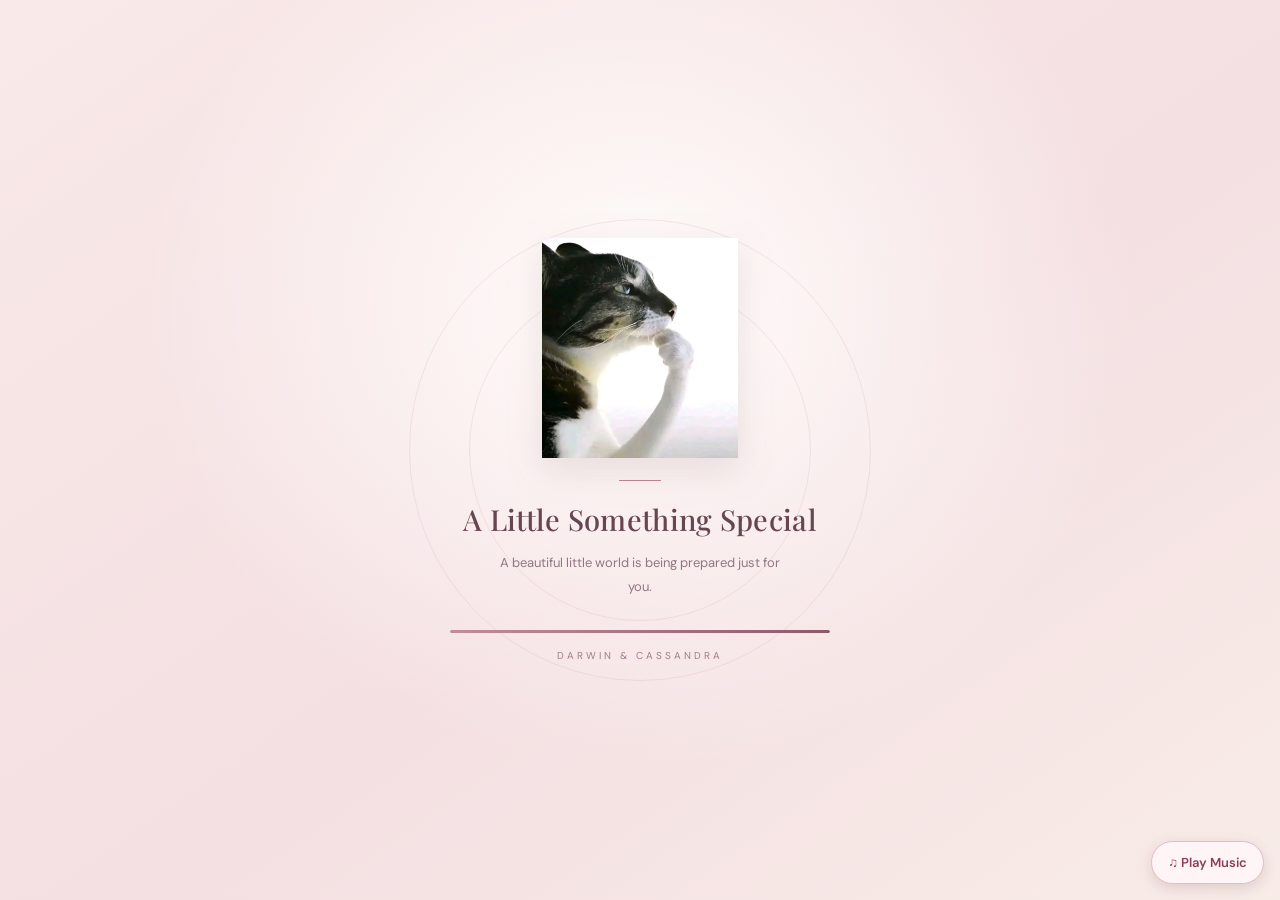
<file: index.html>
<!DOCTYPE html>
<html lang="en">
<head>
  <meta charset="UTF-8">
  <meta name="viewport" content="width=device-width, initial-scale=1.0">
  <meta http-equiv="refresh" content="0;url=quiz.html">
  <title>Darwin & Cassandra ❤️</title>
  <script>
    window.location.replace("quiz.html");
  </script>
</head>
<body>
  <p>Opening our little world... ❤️</p>
  <a href="quiz.html">Tap here if you're not redirected.</a>
</body>
</html>
</file>
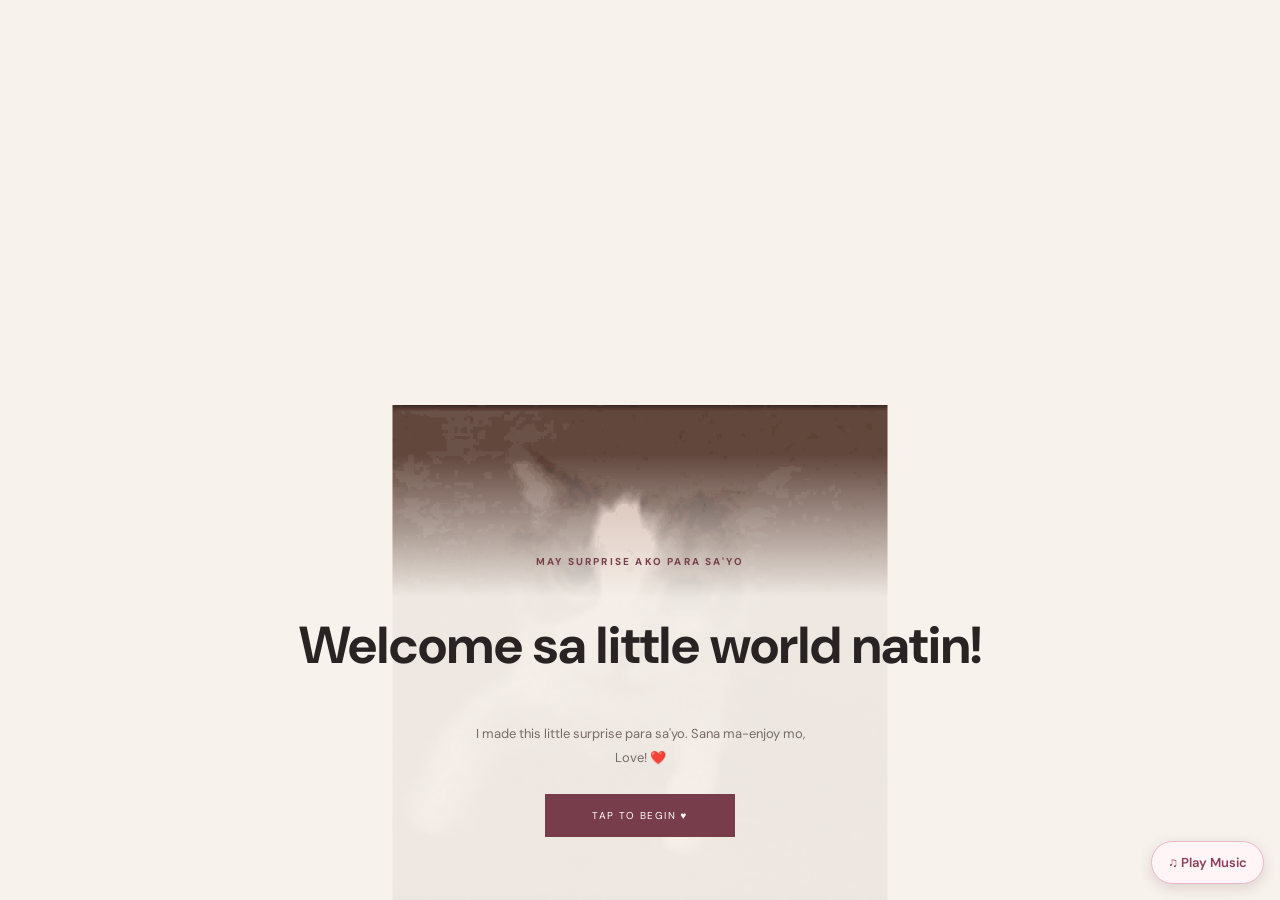
<file: intro.html>
<!DOCTYPE html>
<html lang="en">
<head>
<meta charset="UTF-8">
<meta name="viewport" content="width=device-width, initial-scale=1, viewport-fit=cover">
<meta name="theme-color" content="#f7f2ec">
<meta name="description" content="A little collection of memories for our first anniversary.">
<title>Our First Anniversary — Darwin & Cassandra</title>
<link rel="preconnect" href="https://fonts.googleapis.com">
<link rel="preconnect" href="https://fonts.gstatic.com" crossorigin>
<link href="https://fonts.googleapis.com/css2?family=DM+Sans:wght@400;500;600;700&family=Playfair+Display:ital,wght@0,500;0,600;0,700;1,500;1,600&display=swap" rel="stylesheet">
<style>
:root{
  --paper:#f7f2ec;--paper2:#eee5dc;--ink:#292323;--muted:#766b67;
  --rose:#b77b80;--wine:#783d4b;--line:rgba(74,49,48,.16);
  --white:#fffdf9;--shadow:0 18px 55px rgba(65,39,38,.09);
  --serif:"Playfair Display",Georgia,serif;--sans:"DM Sans",Arial,sans-serif;
}
*{box-sizing:border-box}
html{scroll-behavior:smooth;scroll-padding-top:82px}
body{margin:0;background:var(--paper);color:var(--ink);font-family:var(--sans);-webkit-font-smoothing:antialiased}
button{font:inherit}
a{color:inherit;text-decoration:none}
::selection{background:#d9b8b5;color:#292323}
.progress{position:fixed;z-index:30;top:0;left:0;height:3px;width:0;background:var(--wine)}
.nav{position:fixed;z-index:20;top:0;left:0;right:0;display:flex;align-items:center;justify-content:space-between;padding:20px clamp(18px,5vw,72px);background:rgba(247,242,236,.88);backdrop-filter:blur(16px);border-bottom:1px solid transparent;transition:.3s}
.nav.scrolled{border-color:var(--line);padding-top:14px;padding-bottom:14px}
.brand{font-size:11px;letter-spacing:.18em;font-weight:700}
.navlinks{display:flex;gap:25px;font-size:11px;letter-spacing:.08em;color:var(--muted)}
.navlinks a:hover{color:var(--wine)}
.menu{display:none;border:0;background:none;color:var(--ink);font-size:22px}
.hero{min-height:100svh;display:grid;grid-template-columns:1.05fr .95fr;align-items:center;gap:5vw;padding:130px clamp(22px,8vw,120px) 75px;position:relative;overflow:hidden}
.eyebrow{font-size:10px;letter-spacing:.22em;text-transform:uppercase;color:var(--wine);font-weight:700}
.hero h1{font:500 clamp(52px,8vw,112px)/.98 var(--serif);letter-spacing:-.055em;margin:24px 0 22px;max-width:720px}
.hero h1 em{font-weight:500;color:var(--wine)}
.hero-copy{max-width:430px;color:var(--muted);font-size:14px;line-height:1.9}
.hero-meta{display:flex;align-items:center;gap:18px;margin-top:38px;font-size:10px;letter-spacing:.15em;text-transform:uppercase;color:var(--muted)}
.line{width:42px;height:1px;background:var(--rose)}
.hero-visual{height:min(70vh,650px);min-height:400px;position:relative}
.hero-frame{position:absolute;inset:0 8% 5% 8%;background:linear-gradient(145deg,#e8d8d1,#c9a9a3);box-shadow:var(--shadow);overflow:hidden}
.hero-frame:before{content:"";position:absolute;inset:7%;border:1px solid rgba(255,255,255,.6);z-index:1;pointer-events:none}.hero-photo img{width:100%;height:100%;object-fit:cover;display:block}.hero-photo:after{content:"D + C";position:absolute;bottom:12%;left:0;right:0;text-align:center;font:italic 42px var(--serif);color:rgba(255,255,255,.9);letter-spacing:.08em;text-shadow:0 2px 12px rgba(0,0,0,.25)}

.hero-note{position:absolute;right:0;bottom:0;background:var(--white);padding:22px 25px;box-shadow:var(--shadow);font:italic 16px var(--serif);color:var(--wine);max-width:210px}
.hero-index{position:absolute;left:0;top:14%;writing-mode:vertical-rl;transform:rotate(180deg);font-size:9px;letter-spacing:.2em;color:var(--muted)}

/* FLOATING CAT MEME - OUR STORY */
#story{position:relative;overflow:hidden}
#story .section-head,#story .timeline{position:relative;z-index:1}
#story .story-cat-sticker{
  position:absolute;
  right:5%;
  bottom:22px;
  width:clamp(65px,10vw,115px);
  height:auto;
  opacity:.72;
  pointer-events:none;
  z-index:0;
  animation:storyCatFloat 6s ease-in-out infinite;
}
@keyframes storyCatFloat{
  0%,100%{transform:translateY(0) rotate(-4deg)}
  50%{transform:translateY(-12px) rotate(4deg)}
}
@media(max-width:760px){
  #story .story-cat-sticker{width:66px;right:12px;bottom:12px;opacity:.58}
}

.section{padding:110px clamp(22px,8vw,120px)}
.section-head{display:flex;justify-content:space-between;align-items:end;gap:30px;margin-bottom:48px}
.section-head h2{font:500 clamp(36px,5vw,64px)/1.05 var(--serif);letter-spacing:-.035em;margin:12px 0 0}
.section-head p{max-width:310px;color:var(--muted);font-size:12px;line-height:1.8;margin:0}
.intro-band{background:var(--wine);color:#f8eee8;padding:85px clamp(22px,8vw,120px);text-align:center}
.intro-band p{font:italic clamp(26px,4vw,48px)/1.35 var(--serif);max-width:850px;margin:0 auto}
.intro-band span{display:block;margin-top:24px;font-size:9px;letter-spacing:.2em;text-transform:uppercase;color:#e5c9c4}
.timeline{max-width:850px;margin:auto;border-left:1px solid var(--line);padding-left:34px;display:grid;gap:38px}
.moment{position:relative;display:grid;grid-template-columns:130px 1fr;gap:25px}
.moment:before{content:"";position:absolute;left:-40px;top:7px;width:11px;height:11px;border-radius:50%;background:var(--rose);border:4px solid var(--paper)}
.moment time{font-size:10px;letter-spacing:.13em;text-transform:uppercase;color:var(--wine);padding-top:5px}
.moment h3{font:500 25px var(--serif);margin:0 0 8px}
.moment p{font-size:12px;line-height:1.8;color:var(--muted);margin:0;max-width:520px}
.gallery{display:grid;grid-template-columns:repeat(3,1fr);gap:18px}
.photo{min-height:260px;aspect-ratio:4/5;background:linear-gradient(145deg,#e9dcd4,#d8c1b9);position:relative;overflow:hidden;cursor:pointer}
.photo:nth-child(2),.photo:nth-child(5){transform:translateY(28px)}
.photo img{width:100%;height:100%;object-fit:cover;display:block;transition:transform .7s}
.photo:hover img{transform:scale(1.045)}
.photo .placeholder{position:absolute;inset:0;display:flex;align-items:center;justify-content:center;text-align:center;padding:20px;color:rgba(75,48,48,.7);font:italic 22px var(--serif)}
.photo .caption{position:absolute;left:0;right:0;bottom:0;padding:35px 16px 14px;color:white;background:linear-gradient(transparent,rgba(25,18,18,.55));font-size:10px;letter-spacing:.1em}
.reasons{display:grid;grid-template-columns:repeat(2,1fr);border-top:1px solid var(--line);border-left:1px solid var(--line)}
.reason{padding:30px;border-right:1px solid var(--line);border-bottom:1px solid var(--line);min-height:160px}
.reason small{font-size:9px;letter-spacing:.18em;color:var(--wine)}
.reason h3{font:italic 25px var(--serif);font-weight:500;margin:17px 0 0}
.openwhen{display:grid;grid-template-columns:repeat(2,1fr);gap:12px}
.open-card{background:var(--white);border:1px solid var(--line);padding:24px;text-align:left;cursor:pointer;transition:.25s;min-height:110px}
.open-card:hover{background:var(--paper2);transform:translateY(-2px)}
.open-card span{display:block;font-size:9px;letter-spacing:.16em;text-transform:uppercase;color:var(--wine);margin-bottom:12px}
.open-card strong{font:italic 22px var(--serif);font-weight:500}
.open-message{display:none;margin-top:18px;padding:25px;background:var(--paper2);font:italic 20px/1.6 var(--serif);color:var(--wine)}
.open-message.show{display:block}
.letter-wrap{background:var(--paper2);text-align:center;padding:100px 22px}
.letter-wrap h2{font:500 clamp(38px,5vw,65px) var(--serif);margin:15px 0}
.letter-wrap p{color:var(--muted);font-size:12px;line-height:1.9;max-width:480px;margin:0 auto 28px}
.btn{border:1px solid var(--wine);background:var(--wine);color:white;padding:14px 24px;font-size:10px;letter-spacing:.14em;text-transform:uppercase;cursor:pointer;transition:.25s}
.btn:hover{background:transparent;color:var(--wine)}
.letter{display:none;max-width:600px;margin:30px auto 0;background:var(--white);padding:35px;text-align:left;box-shadow:var(--shadow);font:16px/1.9 var(--serif);color:#594447}
.letter.show{display:block}
.counter{display:flex;justify-content:center;gap:clamp(18px,5vw,65px);margin-top:38px}
.count{text-align:center}
.count strong{display:block;font:500 clamp(30px,5vw,55px) var(--serif);color:var(--wine)}
.count span{font-size:9px;letter-spacing:.15em;text-transform:uppercase;color:var(--muted)}
.footer{padding:55px 22px;text-align:center;background:#292323;color:#f7f2ec}
.footer .names{font:italic 35px var(--serif);color:#d7b3ae}
.footer p{font-size:9px;letter-spacing:.17em;text-transform:uppercase;color:#b9aaa5;margin-top:15px}
.reveal{opacity:0;transform:translateY(22px);transition:opacity .8s,transform .8s}
.reveal.visible{opacity:1;transform:none}
.lightbox{display:none;position:fixed;z-index:50;inset:0;background:rgba(24,18,18,.94);align-items:center;justify-content:center;padding:20px}
.lightbox.show{display:flex}
.lightbox img{max-width:95%;max-height:88%;object-fit:contain}
.lightbox button{position:absolute;top:20px;right:22px;background:none;border:0;color:white;font-size:30px}
.music{position:fixed;z-index:22;right:20px;bottom:20px;width:44px;height:44px;border-radius:50%;border:1px solid var(--line);background:var(--white);color:var(--wine);cursor:pointer;box-shadow:var(--shadow)}

/* Playful cat details — kept subtle so the editorial layout stays elegant */
.cat-stamp{display:inline-flex;align-items:center;gap:8px;color:var(--wine);font-size:11px;letter-spacing:.12em;text-transform:uppercase}
.cat-stamp .cat-face{font-size:22px;letter-spacing:0;filter:grayscale(.15)}
.cat-doodle{position:absolute;z-index:2;pointer-events:none;font-size:clamp(30px,4vw,48px);filter:drop-shadow(0 7px 10px rgba(65,39,38,.12));animation:catBob 3.8s ease-in-out infinite}
.cat-doodle.one{right:2%;top:7%;transform:rotate(10deg)}
.cat-doodle.two{left:1%;bottom:5%;font-size:32px;animation-delay:-1.4s}
@keyframes catBob{0%,100%{translate:0 0;rotate:0deg}50%{translate:0 -8px;rotate:4deg}}
.cat-note{background:#f1e5df;border:1px dashed rgba(120,61,75,.3);padding:26px 28px;display:flex;align-items:center;gap:18px;margin-top:38px;position:relative}
.cat-note .cat-icon{font-size:42px;flex:none}
.cat-note p{margin:0;color:#60474a;font:italic 18px/1.55 var(--serif)}
.cat-note small{display:block;margin-top:8px;font:700 9px var(--sans);letter-spacing:.16em;text-transform:uppercase;color:var(--wine)}
.playful-section{background:#f2e9e2}
.meme-grid{display:grid;grid-template-columns:repeat(3,1fr);gap:14px}
.meme-card{background:var(--white);border:1px solid var(--line);padding:25px 22px;min-height:190px;display:flex;flex-direction:column;justify-content:space-between;transition:transform .25s,box-shadow .25s}
.meme-card:hover{transform:translateY(-5px) rotate(-.5deg);box-shadow:var(--shadow)}
.meme-card .meme-emoji{font-size:34px}
.meme-card p{font:italic 21px/1.35 var(--serif);color:var(--wine);margin:18px 0 12px}
.meme-card small{font-size:9px;letter-spacing:.13em;text-transform:uppercase;color:var(--muted)}
.cat-companion{position:fixed;z-index:24;left:18px;bottom:18px;width:54px;height:54px;border:1px solid rgba(120,61,75,.22);border-radius:50%;background:var(--white);box-shadow:var(--shadow);font-size:27px;cursor:pointer;transition:transform .2s}
.cat-companion:hover{transform:translateY(-4px) rotate(-8deg)}
.cat-bubble{position:fixed;z-index:24;left:20px;bottom:82px;width:min(270px,calc(100vw - 40px));padding:16px 18px;background:var(--white);border:1px solid var(--line);box-shadow:var(--shadow);color:var(--wine);font:italic 16px/1.5 var(--serif);display:none;border-radius:4px}
.cat-bubble.show{display:block;animation:bubbleIn .2s ease-out}
@keyframes bubbleIn{from{opacity:0;transform:translateY(8px)}to{opacity:1;transform:none}}
.cat-bubble small{display:block;margin-top:8px;font:700 8px var(--sans);letter-spacing:.15em;text-transform:uppercase;color:var(--muted)}
.cat-intro{position:fixed;z-index:100;inset:0;background:var(--paper);display:flex;align-items:center;justify-content:center;text-align:center;padding:28px;transition:opacity .6s,visibility .6s}
.cat-intro.hide{opacity:0;visibility:hidden;pointer-events:none}
.cat-intro-inner{max-width:460px}
.cat-intro-cats{position:relative;display:flex;justify-content:center;align-items:center;min-height:210px;margin-bottom:12px}
.cat-intro-cats img{width:clamp(170px,45vw,240px);height:210px;max-width:100%;object-fit:contain;animation:introApproach 5.2s cubic-bezier(.2,.7,.2,1) both;transform-origin:center bottom}
@keyframes introApproach{0%{opacity:0;transform:translateY(65px) scale(.35)}55%{opacity:1;transform:translateY(0) scale(.9)}100%{opacity:1;transform:translateY(0) scale(1.08)}}
}
.cat-intro h2{font:500 clamp(35px,8vw,58px)/1.05 var(--serif);margin:0 0 14px;color:var(--wine)}
.cat-intro p{font-size:13px;line-height:1.8;color:var(--muted);margin:0 auto 25px;max-width:340px}
.cat-intro .btn{min-width:190px}
@media(max-width:760px){.cat-doodle.one{right:0;top:3%}.cat-doodle.two{left:0;bottom:1%}.meme-grid{grid-template-columns:1fr}.meme-card{min-height:145px;padding:20px}.cat-note{padding:20px;gap:12px}.cat-note .cat-icon{font-size:34px}.cat-note p{font-size:16px}.cat-companion{left:12px;bottom:12px;width:48px;height:48px}.cat-bubble{left:12px;bottom:70px}}

@media(max-width:760px){
 .nav{padding:16px 20px}.navlinks{display:none;position:absolute;top:100%;left:0;right:0;background:var(--paper);padding:20px;flex-direction:column;gap:18px;border-bottom:1px solid var(--line)}.navlinks.open{display:flex}.menu{display:block}
 .hero{grid-template-columns:1fr;padding-top:125px;gap:35px}.hero h1{font-size:clamp(55px,15vw,86px)}.hero-visual{height:390px;min-height:0;margin:0 12px}
 .section{padding:78px 22px}.section-head{display:block;margin-bottom:34px}.section-head p{margin-top:16px}
 .gallery{grid-template-columns:repeat(2,1fr);gap:10px}.photo{min-height:190px}.photo:nth-child(2),.photo:nth-child(5){transform:none}
 .moment{grid-template-columns:85px 1fr;gap:12px}.timeline{padding-left:25px}.moment:before{left:-31px}
 .reasons{grid-template-columns:1fr 1fr}.reason{padding:20px;min-height:135px}.reason h3{font-size:20px}
 .openwhen{grid-template-columns:1fr}.counter{gap:20px}.count strong{font-size:34px}
}
@media(prefers-reduced-motion:reduce){html{scroll-behavior:auto}*,*:before,*:after{transition:none!important;animation:none!important}}

/* FULL SCREEN CLICK-TO-ANIMATE CAT INTRO */
.cat-intro{padding:0;overflow:hidden;background:var(--paper);transition:opacity 1.4s ease,visibility 1.4s ease}
.cat-intro-inner{position:relative;width:100%;height:100%;max-width:none;display:flex;align-items:flex-end;justify-content:center;overflow:hidden;padding:0}
.cat-intro-cats{position:absolute;inset:0;display:flex;align-items:center;justify-content:center;margin:0;min-height:0;z-index:1}
.cat-intro-cats img{display:block;width:100%;height:100%;max-width:100%;object-fit:contain;animation:none;transform:scale(.55)}
.intro-content{position:relative;z-index:2;width:100%;padding:100px 22px 7vh;text-align:center;background:linear-gradient(transparent,rgba(247,242,236,.94) 32%);pointer-events:none;transition:opacity 1s ease}
.intro-content button{pointer-events:auto}
.intro-content h2{font-size:clamp(30px,7vw,52px)}
.intro-content p{max-width:340px}
.cat-intro.animating .intro-content{opacity:0}
.cat-intro.animating .cat-intro-cats img{animation:introApproach 6.2s cubic-bezier(.2,.7,.2,1) both}
@keyframes introApproach{0%{transform:scale(.55)}70%{transform:scale(.88)}100%{transform:scale(1.0)}}
.cat-intro.hide{opacity:0;visibility:hidden;pointer-events:none}

/* ONE-TIME HEART EXPLOSION AFTER THE CAT KISS */
.cat-intro-hearts{
  position:absolute;
  inset:0;
  z-index:5;
  overflow:hidden;
  pointer-events:none;
}
.cat-intro-hearts span{
  position:absolute;
  left:50%;
  top:50%;
  opacity:0;
  font-size:var(--size);
  line-height:1;
  filter:drop-shadow(0 2px 5px rgba(120,61,75,.16));
  will-change:transform,opacity;
}
.cat-intro-hearts.burst span{
  animation:heartExplosion 1.9s cubic-bezier(.16,.7,.2,1) var(--delay) forwards;
}
@keyframes heartExplosion{
  0%{
    opacity:0;
    transform:translate(-50%,-50%) scale(.2) rotate(0deg);
  }
  12%{opacity:1}
  100%{
    opacity:0;
    transform:translate(calc(-50% + var(--dx)),calc(-50% + var(--dy))) scale(1) rotate(var(--rot));
  }
}

@media(max-width:760px){.intro-content{padding:100px 18px 7vh}}


/* MOBILE-FIRST HERO REFINEMENT */
@media(max-width:760px){
  .hero{
    min-height:auto;
    grid-template-columns:minmax(0,1fr);
    gap:26px;
    padding:112px 22px 58px;
  }
  .hero-text{width:100%;min-width:0}
  .hero h1{
    font-size:clamp(48px,13vw,68px);
    line-height:1.02;
    margin:18px 0;
    letter-spacing:-.05em;
  }
  .hero-copy{
    font-size:13px;
    line-height:1.8;
    max-width:100%;
  }
  .hero-meta{
    flex-wrap:wrap;
    gap:10px;
    margin-top:24px;
    font-size:9px;
  }
  .hero-visual{
    width:100%;
    height:clamp(300px,92vw,410px);
    min-height:0;
    margin:0;
  }
  .hero-frame{inset:0 7% 8%}
  .hero-note{
    right:0;
    bottom:0;
    max-width:190px;
    padding:16px 18px;
    font-size:14px;
  }
  .hero-index{left:0;top:10%;font-size:8px}
}
@media(max-width:380px){
  .hero{padding-left:18px;padding-right:18px}
  .hero h1{font-size:46px}
  .hero-visual{height:290px}
  .hero-note{max-width:170px;padding:13px 14px;font-size:13px}
}


/* FLOATING CAT MEME - CAT LIFE */
#cat-life{position:relative;overflow:hidden}
#cat-life .section-head,
#cat-life .meme-grid,
#cat-life .cat-note{position:relative;z-index:1}
#cat-life .cat-life-sticker{
  position:absolute;
  right:4%;
  bottom:12px;
  width:clamp(65px,9vw,105px);
  height:auto;
  opacity:.58;
  pointer-events:none;
  z-index:0;
  animation:catLifeFloat 7s ease-in-out infinite;
}
@keyframes catLifeFloat{
  0%,100%{transform:translateY(0) rotate(3deg)}
  50%{transform:translateY(-10px) rotate(-3deg)}
}
@media(max-width:760px){
  #cat-life .cat-life-sticker{
    width:62px;
    right:8px;
    bottom:8px;
    opacity:.48;
  }
}


/* REMAINING CAT MEME STICKERS */
#memories,#notes,#letter,#anniversary-countdown{position:relative;overflow:hidden}
#memories .section-head,#memories .gallery,
#notes .section-head,#notes .reasons,
#letter > :not(.letter-cat-sticker),
#anniversary-countdown > :not(.countdown-cat-sticker){position:relative;z-index:1}
.memories-cat-sticker,.notes-cat-sticker,
.letter-cat-sticker,.countdown-cat-sticker{
  position:absolute;height:auto;pointer-events:none;z-index:0;
  animation:remainingCatFloat 7s ease-in-out infinite
}
.memories-cat-sticker{width:clamp(62px,9vw,105px);right:3%;bottom:12px;opacity:.58}
.notes-cat-sticker{width:clamp(65px,9vw,105px);right:4%;bottom:12px;opacity:.55;animation-delay:-1.5s}
.letter-cat-sticker{width:clamp(75px,11vw,125px);right:5%;bottom:12px;opacity:.48;animation-delay:-2.5s}
.countdown-cat-sticker{width:clamp(70px,10vw,115px);right:4%;bottom:12px;opacity:.58;animation-delay:-3.5s}
@keyframes remainingCatFloat{
  0%,100%{transform:translateY(0) rotate(-3deg)}
  50%{transform:translateY(-9px) rotate(3deg)}
}
@media(max-width:760px){
  .memories-cat-sticker,.notes-cat-sticker{width:58px;right:8px;bottom:7px;opacity:.46}
  .letter-cat-sticker{width:65px;right:8px;bottom:7px;opacity:.42}
  .countdown-cat-sticker{width:62px;right:8px;bottom:7px;opacity:.48}
}


/* MORE VISIBLE CAT GIF STICKERS */
#story .story-cat-sticker,
.memories-cat-sticker,
.notes-cat-sticker,
.letter-cat-sticker,
.countdown-cat-sticker {
  opacity: .92 !important;
  filter: drop-shadow(0 5px 9px rgba(65,35,40,.22));
}

#story .story-cat-sticker {
  width: clamp(78px,12vw,135px) !important;
  z-index: 2 !important;
}

.memories-cat-sticker {
  width: clamp(76px,10vw,118px) !important;
  z-index: 2 !important;
}

.notes-cat-sticker {
  width: clamp(78px,10vw,120px) !important;
  z-index: 2 !important;
}

.letter-cat-sticker {
  width: clamp(88px,12vw,140px) !important;
  z-index: 2 !important;
}

.countdown-cat-sticker {
  width: clamp(82px,11vw,130px) !important;
  z-index: 2 !important;
}

/* GENTLE MOVING PAW PRINTS */
.reason,
.open-card,
.open-message,
.letter {
  position: relative;
  overflow: hidden;
}

.reason::after,
.open-card::after,
.open-message::after,
.letter::after {
  content: "🐾";
  position: absolute;
  right: 13px;
  bottom: 10px;
  font-size: 23px;
  opacity: .38;
  pointer-events: none;
  animation: littlePawMove 4.5s ease-in-out infinite;
}

.open-card:nth-child(2)::after { animation-delay: -1s; }
.open-card:nth-child(3)::after { animation-delay: -2s; }
.open-card:nth-child(4)::after { animation-delay: -3s; }

@keyframes littlePawMove {
  0%,100% { transform: translate(0,0) rotate(-12deg); }
  50% { transform: translate(-5px,-8px) rotate(10deg); }
}

/* MOBILE: KEEP THE CAT STICKERS VISIBLE */
@media(max-width:760px) {
  #story .story-cat-sticker {
    width: 78px !important;
    right: 8px !important;
    bottom: 10px !important;
    opacity: .88 !important;
  }

  .memories-cat-sticker,
  .notes-cat-sticker {
    width: 70px !important;
    right: 8px !important;
    bottom: 8px !important;
    opacity: .88 !important;
  }

  .letter-cat-sticker {
    width: 78px !important;
    right: 8px !important;
    bottom: 8px !important;
    opacity: .88 !important;
  }

  .countdown-cat-sticker {
    width: 76px !important;
    right: 8px !important;
    bottom: 8px !important;
    opacity: .88 !important;
  }

  .reason::after,
  .open-card::after,
  .open-message::after,
  .letter::after {
    font-size: 20px;
    opacity: .32;
  }
}


/* INTERACTIVE MEMORY CARDS */
.memory-card {
  perspective: 1100px;
  min-height: 260px;
  cursor: pointer;
  outline-offset: 5px;
}
.memory-card-inner {
  position: absolute;
  inset: 0;
  width: 100%;
  height: 100%;
  transform-style: preserve-3d;
  transition: transform .85s cubic-bezier(.2,.7,.2,1);
}
.memory-card.flipped .memory-card-inner {
  transform: rotateY(180deg);
}
.memory-front, .memory-back {
  position: absolute;
  inset: 0;
  width: 100%;
  height: 100%;
  overflow: hidden;
  backface-visibility: hidden;
  -webkit-backface-visibility: hidden;
}
.memory-front img {
  width: 100%;
  height: 100%;
  object-fit: cover;
  display: block;
}
.memory-back {
  transform: rotateY(180deg);
  background: #f1e5df;
  color: #60474a;
  display: flex;
  flex-direction: column;
  align-items: center;
  justify-content: center;
  text-align: center;
  padding: 20px;
  border: 1px solid rgba(120,61,75,.2);
}
.memory-back .memory-heart {
  color: var(--wine);
  font-size: 28px;
  margin-bottom: 12px;
}
.memory-back strong {
  font: italic 22px/1.3 var(--serif);
  color: var(--wine);
}
.memory-back p {
  font: 12px/1.7 var(--sans);
  margin: 12px 0;
}
.memory-back .view-memory-photo {
  border: 1px solid var(--wine);
  background: var(--wine);
  color: white;
  padding: 10px 15px;
  font: 10px var(--sans);
  cursor: pointer;
}
.memory-back small {
  margin-top: 12px;
  font: 9px var(--sans);
  color: var(--muted);
}
@media(max-width:760px) {
  .memory-card { min-height: 190px; }
  .memory-back { padding: 12px; }
  .memory-back strong { font-size: 17px; }
  .memory-back p { font-size: 10px; margin: 8px 0; }
  .memory-back .view-memory-photo { padding: 8px 10px; }
}


/* Keep both people visible in memory photo #2 */
.memory-card:nth-child(2) {
  grid-column: span 2;
  aspect-ratio: 16 / 9;
  min-height: 0;
  transform: none;
}


/* ZOOM FIRST, FLIP SECOND MEMORY VIEWER */
.lightbox { flex-direction:column; gap:18px; }
.lightbox-stage {
  width:min(92vw, 850px);
  height:min(76vh, 680px);
  perspective:1400px;
  cursor:pointer;
  outline:none;
  opacity:0;
  transform:scale(.82);
  animation:memoryZoomIn .65s cubic-bezier(.2,.7,.2,1) forwards;
}
@keyframes memoryZoomIn {
  to { opacity:1; transform:scale(1); }
}
.lightbox-flip-inner {
  position:relative;
  width:100%;
  height:100%;
  transform-style:preserve-3d;
  transition:transform .9s cubic-bezier(.2,.7,.2,1);
}
.lightbox-stage.flipped .lightbox-flip-inner {
  transform:rotateY(180deg);
}
.lightbox-front, .lightbox-back {
  position:absolute;
  inset:0;
  display:flex;
  align-items:center;
  justify-content:center;
  overflow:hidden;
  border-radius:5px;
  backface-visibility:hidden;
  -webkit-backface-visibility:hidden;
}
.lightbox-front { background:#171313; }
.lightbox-front img {
  width:100%;
  height:100%;
  max-width:none;
  max-height:none;
  object-fit:contain;
}
.lightbox-back {
  transform:rotateY(180deg);
  background:#f1e5df;
  color:#60474a;
  padding:clamp(20px,5vw,55px);
  text-align:center;
  flex-direction:column;
}
.lightbox-back .memory-heart {
  color:var(--wine);
  font-size:38px;
  margin-bottom:18px;
}
.lightbox-back strong {
  font:italic clamp(23px,4vw,36px)/1.3 var(--serif);
  color:var(--wine);
}
.lightbox-back p {
  font:clamp(13px,2vw,17px)/1.8 var(--sans);
  margin:18px 0;
  max-width:480px;
}
.lightbox-back small {
  margin-top:14px;
  font:10px var(--sans);
  color:var(--muted);
}
.lightbox-hint {
  color:#fff;
  font:10px var(--sans);
  letter-spacing:.12em;
  text-align:center;
  margin:0;
}
#closeLightbox { z-index:5; }
@media(max-width:600px) {
  .lightbox { padding:14px; }
  .lightbox-stage { width:94vw; height:68vh; }
  .lightbox-back { padding:18px; }
}


/* CLEAN MOBILE MEMORY GALLERY */
@media (max-width: 760px) {
  .gallery {
    grid-template-columns: repeat(2, minmax(0, 1fr));
    gap: 12px;
  }

  .gallery .memory-card {
    transform: none !important;
    min-height: 190px;
  }

  .gallery .memory-card:nth-child(1) {
    grid-column: 1 / -1;
    aspect-ratio: 4 / 3;
    min-height: 0;
  }

  .gallery .memory-card:nth-child(2) {
    grid-column: 1 / -1;
    aspect-ratio: 16 / 9;
    min-height: 0;
  }
}


/* LOVE QUIZ SCREEN */
#loveQuiz{position:fixed;inset:0;z-index:9999;display:flex;align-items:center;justify-content:center;padding:22px;overflow-y:auto;background:radial-gradient(circle at 15% 15%,#f5d9df,transparent 35%),radial-gradient(circle at 85% 85%,#ead5df,transparent 35%),var(--paper);transition:opacity .8s,visibility .8s}
#loveQuiz.quiz-hide{opacity:0;visibility:hidden;pointer-events:none}
.quiz-card{width:min(100%,480px);padding:clamp(22px,5vw,38px);border:1px solid rgba(120,50,70,.15);border-radius:25px;background:rgba(255,255,255,.92);box-shadow:0 20px 65px rgba(80,35,55,.13);text-align:center;animation:quizEnter .9s cubic-bezier(.2,.8,.2,1) both}
@keyframes quizEnter{from{opacity:0;transform:translateY(35px) scale(.96)}to{opacity:1;transform:translateY(0) scale(1)}}
.quiz-kicker{color:var(--wine);font-size:10px;letter-spacing:.2em;text-transform:uppercase}
.quiz-title{margin:14px 0 8px;color:var(--wine);font:500 clamp(30px,7vw,43px)/1.1 var(--serif)}
.quiz-subtitle{color:var(--muted);font-size:13px;line-height:1.7}
.quiz-progress{height:7px;margin:24px 0 9px;overflow:hidden;border-radius:20px;background:#f0e4e5}
.quiz-progress-fill{height:100%;width:20%;border-radius:inherit;background:linear-gradient(90deg,var(--wine),var(--rose));transition:width .6s}
.quiz-count{color:var(--muted);font-size:10px;text-align:right}
.quiz-question{margin:24px 0 18px;color:var(--ink);font:500 clamp(22px,5vw,29px)/1.25 var(--serif)}
.quiz-options{display:grid;gap:10px;text-align:left}
.quiz-option{width:100%;padding:14px 16px;border:1px solid #eadde0;border-radius:13px;background:#fff;color:var(--ink);font:500 13px var(--sans);text-align:left;cursor:pointer;transition:transform .2s,background .25s,border-color .25s}
.quiz-option:active{transform:scale(.97)}
.quiz-option:disabled{cursor:default}
.quiz-option.correct{border-color:#72b88a;background:#e5f7e9;animation:correctPop .55s ease}
.quiz-option.wrong{border-color:#dc8290;background:#fff0f1;animation:wrongShake .48s ease}
@keyframes correctPop{0%{transform:scale(.94)}60%{transform:scale(1.04)}100%{transform:scale(1)}}
@keyframes wrongShake{0%,100%{transform:translateX(0)}20%,60%{transform:translateX(-7px)}40%,80%{transform:translateX(7px)}}
.quiz-feedback{min-height:68px;margin-top:18px;padding:12px;border-radius:13px;background:#fbf3f3;color:var(--wine);font-size:13px;line-height:1.6;opacity:0;transform:translateY(8px);transition:.35s}
.quiz-feedback.show{opacity:1;transform:translateY(0)}
.quiz-reaction{display:block;margin-bottom:4px;font-size:34px;animation:reactionPop .55s cubic-bezier(.2,1.5,.5,1)}
@keyframes reactionPop{from{transform:scale(0) rotate(-20deg)}to{transform:scale(1) rotate(0)}}
.quiz-next{width:100%;margin-top:15px;padding:14px;border:0;border-radius:30px;background:var(--wine);color:white;font:600 12px var(--sans);cursor:pointer}
.quiz-score{color:var(--wine);font:500 48px var(--serif)}
.quiz-final{animation:quizEnter .8s ease both}
.quiz-final-hearts{font-size:38px;animation:reactionPop .7s ease both}
.quiz-confetti{position:fixed;z-index:10001;top:-15px;pointer-events:none;animation:quizConfetti 2.8s ease-in forwards}
@keyframes quizConfetti{to{transform:translate(var(--drift),105vh) rotate(720deg);opacity:0}}
@media(max-width:480px){#loveQuiz{padding:14px}.quiz-card{border-radius:20px}}

</style>

<style>
html,body{width:100%;height:100%;margin:0;overflow:hidden}
.cat-intro{position:fixed;inset:0}
</style>
</head>
<body>
<div class="cat-intro" id="catIntro" role="dialog" aria-label="Welcome to our anniversary website">
  <div class="cat-intro-inner">
    <div class="cat-intro-cats" aria-hidden="true">
      <img id="introCat" src="cats/intro-cat-poster.png" alt="">
    </div>
    <div class="intro-content">
      <div class="eyebrow">May surprise ako para sa'yo</div>
      <h2>Welcome sa little world natin!</h2>
      <p>I made this little surprise para sa'yo. Sana ma-enjoy mo, Love! ❤️</p>
      <button class="btn" id="enterSite">Tap to begin ♥</button>
    </div>
  </div>
</div>

<script>
const $ = id => document.getElementById(id);
const catIntro = $('catIntro');
const introCat = $('introCat');
const frames = Array.from({length:44}, (_,i) => {
  const frame = new Image();
  frame.src = `cats/intro-frames/frame-${String(i).padStart(3,'0')}.png`;
  return frame;
});

$('enterSite').addEventListener('click', async () => {
  const button = $('enterSite');
  if (catIntro.classList.contains('animating')) return;
  button.disabled = true;
  catIntro.classList.add('animating');

  await Promise.all(frames.map(f => f.decode().catch(() => {})));

  for (const frame of frames) {
    if (frame.naturalWidth) introCat.src = frame.src;
    await new Promise(resolve => setTimeout(resolve,140));
  }

  const layer = document.createElement('div');
  layer.className = 'cat-intro-hearts';
  layer.setAttribute('aria-hidden','true');

  for (let i=0;i<40;i++) {
    const heart = document.createElement('span');
    heart.textContent = '♥';
    const angle = Math.PI*2*i/40+(Math.random()-.5)*.22;
    const dx = (Math.cos(angle)*(22+Math.random()*70)).toFixed(1);
    const dy = (Math.sin(angle)*(20+Math.random()*65)).toFixed(1);
    heart.style.setProperty('--dx',dx+'vw');
    heart.style.setProperty('--dy',dy+'vh');
    heart.style.setProperty('--rot',Math.round(Math.random()*100-50)+'deg');
    heart.style.setProperty('--delay',(Math.random()*.18).toFixed(2)+'s');
    heart.style.setProperty('--size',(18+Math.round(Math.random()*20))+'px');
    heart.style.color = i%3===0 ? 'var(--wine)' : 'var(--rose)';
    layer.appendChild(heart);
  }

  catIntro.appendChild(layer);
  requestAnimationFrame(() => layer.classList.add('burst'));
  await new Promise(resolve => setTimeout(resolve,2050));
  catIntro.classList.add('hide');
  await new Promise(resolve => setTimeout(resolve,1450));
  if (window.fadeOutLoveMusic) {
    await window.fadeOutLoveMusic();
  }

  window.location.href = 'main.html';
});
</script>
<script src="music.js"></script>
</body>
</html>
</file>
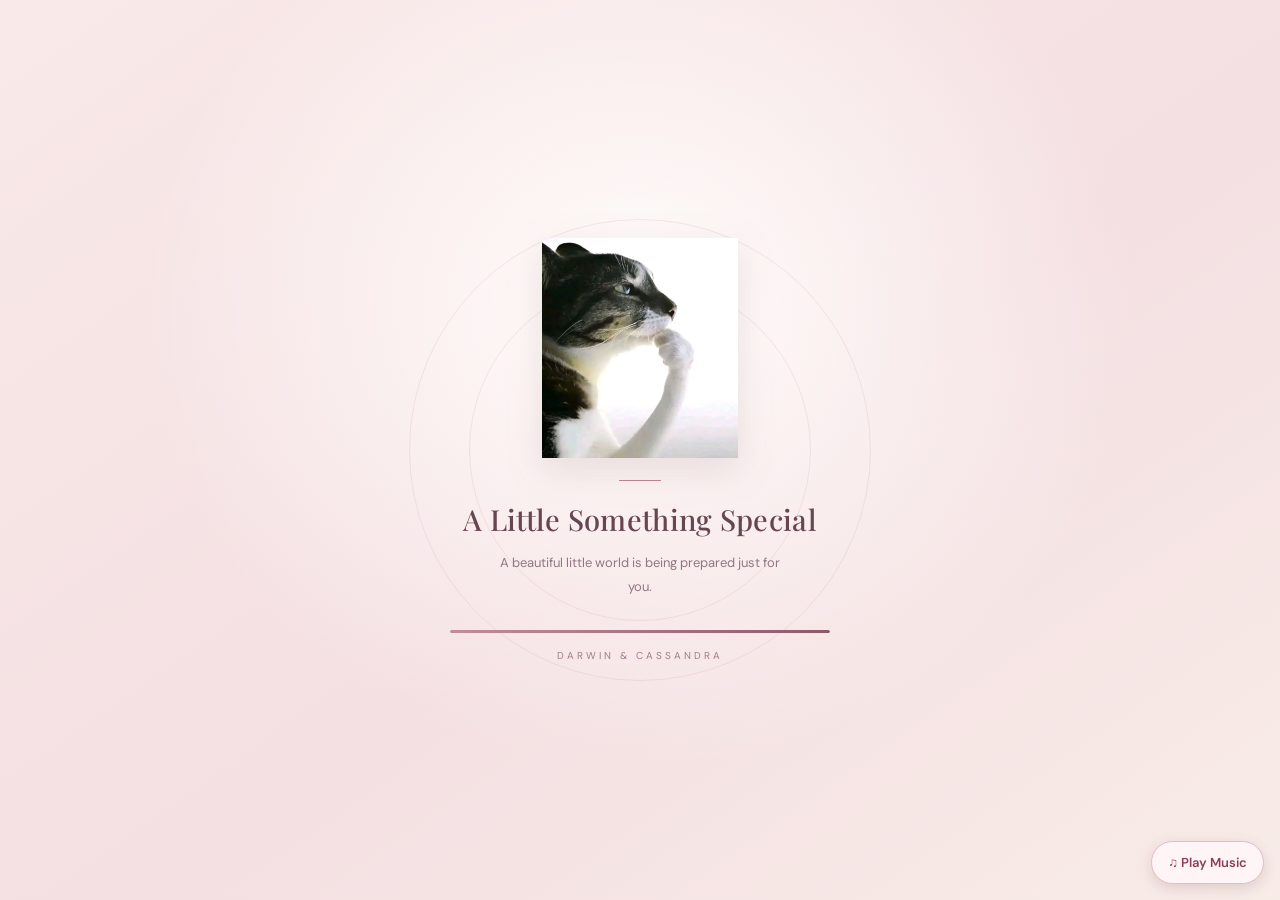
<file: quiz.html>
<!DOCTYPE html>
<html lang="en">
<head>
<meta charset="UTF-8">
<meta name="viewport" content="width=device-width, initial-scale=1, viewport-fit=cover">
<meta name="theme-color" content="#f7f2ec">
<meta name="description" content="A little collection of memories for our first anniversary.">
<title>Our First Anniversary — Darwin & Cassandra</title>
<link rel="preconnect" href="https://fonts.googleapis.com">
<link rel="preconnect" href="https://fonts.gstatic.com" crossorigin>
<link href="https://fonts.googleapis.com/css2?family=DM+Sans:wght@400;500;600;700&family=Playfair+Display:ital,wght@0,500;0,600;0,700;1,500;1,600&display=swap" rel="stylesheet">
<style>
:root{
  --paper:#f7f2ec;--paper2:#eee5dc;--ink:#292323;--muted:#766b67;
  --rose:#b77b80;--wine:#783d4b;--line:rgba(74,49,48,.16);
  --white:#fffdf9;--shadow:0 18px 55px rgba(65,39,38,.09);
  --serif:"Playfair Display",Georgia,serif;--sans:"DM Sans",Arial,sans-serif;
}
*{box-sizing:border-box}
html{scroll-behavior:smooth;scroll-padding-top:82px}
body{margin:0;background:var(--paper);color:var(--ink);font-family:var(--sans);-webkit-font-smoothing:antialiased}
button{font:inherit}
a{color:inherit;text-decoration:none}
::selection{background:#d9b8b5;color:#292323}
.progress{position:fixed;z-index:30;top:0;left:0;height:3px;width:0;background:var(--wine)}
.nav{position:fixed;z-index:20;top:0;left:0;right:0;display:flex;align-items:center;justify-content:space-between;padding:20px clamp(18px,5vw,72px);background:rgba(247,242,236,.88);backdrop-filter:blur(16px);border-bottom:1px solid transparent;transition:.3s}
.nav.scrolled{border-color:var(--line);padding-top:14px;padding-bottom:14px}
.brand{font-size:11px;letter-spacing:.18em;font-weight:700}
.navlinks{display:flex;gap:25px;font-size:11px;letter-spacing:.08em;color:var(--muted)}
.navlinks a:hover{color:var(--wine)}
.menu{display:none;border:0;background:none;color:var(--ink);font-size:22px}
.hero{min-height:100svh;display:grid;grid-template-columns:1.05fr .95fr;align-items:center;gap:5vw;padding:130px clamp(22px,8vw,120px) 75px;position:relative;overflow:hidden}
.eyebrow{font-size:10px;letter-spacing:.22em;text-transform:uppercase;color:var(--wine);font-weight:700}
.hero h1{font:500 clamp(52px,8vw,112px)/.98 var(--serif);letter-spacing:-.055em;margin:24px 0 22px;max-width:720px}
.hero h1 em{font-weight:500;color:var(--wine)}
.hero-copy{max-width:430px;color:var(--muted);font-size:14px;line-height:1.9}
.hero-meta{display:flex;align-items:center;gap:18px;margin-top:38px;font-size:10px;letter-spacing:.15em;text-transform:uppercase;color:var(--muted)}
.line{width:42px;height:1px;background:var(--rose)}
.hero-visual{height:min(70vh,650px);min-height:400px;position:relative}
.hero-frame{position:absolute;inset:0 8% 5% 8%;background:linear-gradient(145deg,#e8d8d1,#c9a9a3);box-shadow:var(--shadow);overflow:hidden}
.hero-frame:before{content:"";position:absolute;inset:7%;border:1px solid rgba(255,255,255,.6);z-index:1;pointer-events:none}.hero-photo img{width:100%;height:100%;object-fit:cover;display:block}.hero-photo:after{content:"D + C";position:absolute;bottom:12%;left:0;right:0;text-align:center;font:italic 42px var(--serif);color:rgba(255,255,255,.9);letter-spacing:.08em;text-shadow:0 2px 12px rgba(0,0,0,.25)}

.hero-note{position:absolute;right:0;bottom:0;background:var(--white);padding:22px 25px;box-shadow:var(--shadow);font:italic 16px var(--serif);color:var(--wine);max-width:210px}
.hero-index{position:absolute;left:0;top:14%;writing-mode:vertical-rl;transform:rotate(180deg);font-size:9px;letter-spacing:.2em;color:var(--muted)}

/* FLOATING CAT MEME - OUR STORY */
#story{position:relative;overflow:hidden}
#story .section-head,#story .timeline{position:relative;z-index:1}
#story .story-cat-sticker{
  position:absolute;
  right:5%;
  bottom:22px;
  width:clamp(65px,10vw,115px);
  height:auto;
  opacity:.72;
  pointer-events:none;
  z-index:0;
  animation:storyCatFloat 6s ease-in-out infinite;
}
@keyframes storyCatFloat{
  0%,100%{transform:translateY(0) rotate(-4deg)}
  50%{transform:translateY(-12px) rotate(4deg)}
}
@media(max-width:760px){
  #story .story-cat-sticker{width:66px;right:12px;bottom:12px;opacity:.58}
}

.section{padding:110px clamp(22px,8vw,120px)}
.section-head{display:flex;justify-content:space-between;align-items:end;gap:30px;margin-bottom:48px}
.section-head h2{font:500 clamp(36px,5vw,64px)/1.05 var(--serif);letter-spacing:-.035em;margin:12px 0 0}
.section-head p{max-width:310px;color:var(--muted);font-size:12px;line-height:1.8;margin:0}
.intro-band{background:var(--wine);color:#f8eee8;padding:85px clamp(22px,8vw,120px);text-align:center}
.intro-band p{font:italic clamp(26px,4vw,48px)/1.35 var(--serif);max-width:850px;margin:0 auto}
.intro-band span{display:block;margin-top:24px;font-size:9px;letter-spacing:.2em;text-transform:uppercase;color:#e5c9c4}
.timeline{max-width:850px;margin:auto;border-left:1px solid var(--line);padding-left:34px;display:grid;gap:38px}
.moment{position:relative;display:grid;grid-template-columns:130px 1fr;gap:25px}
.moment:before{content:"";position:absolute;left:-40px;top:7px;width:11px;height:11px;border-radius:50%;background:var(--rose);border:4px solid var(--paper)}
.moment time{font-size:10px;letter-spacing:.13em;text-transform:uppercase;color:var(--wine);padding-top:5px}
.moment h3{font:500 25px var(--serif);margin:0 0 8px}
.moment p{font-size:12px;line-height:1.8;color:var(--muted);margin:0;max-width:520px}
.gallery{display:grid;grid-template-columns:repeat(3,1fr);gap:18px}
.photo{min-height:260px;aspect-ratio:4/5;background:linear-gradient(145deg,#e9dcd4,#d8c1b9);position:relative;overflow:hidden;cursor:pointer}
.photo:nth-child(2),.photo:nth-child(5){transform:translateY(28px)}
.photo img{width:100%;height:100%;object-fit:cover;display:block;transition:transform .7s}
.photo:hover img{transform:scale(1.045)}
.photo .placeholder{position:absolute;inset:0;display:flex;align-items:center;justify-content:center;text-align:center;padding:20px;color:rgba(75,48,48,.7);font:italic 22px var(--serif)}
.photo .caption{position:absolute;left:0;right:0;bottom:0;padding:35px 16px 14px;color:white;background:linear-gradient(transparent,rgba(25,18,18,.55));font-size:10px;letter-spacing:.1em}
.reasons{display:grid;grid-template-columns:repeat(2,1fr);border-top:1px solid var(--line);border-left:1px solid var(--line)}
.reason{padding:30px;border-right:1px solid var(--line);border-bottom:1px solid var(--line);min-height:160px}
.reason small{font-size:9px;letter-spacing:.18em;color:var(--wine)}
.reason h3{font:italic 25px var(--serif);font-weight:500;margin:17px 0 0}
.openwhen{display:grid;grid-template-columns:repeat(2,1fr);gap:12px}
.open-card{background:var(--white);border:1px solid var(--line);padding:24px;text-align:left;cursor:pointer;transition:.25s;min-height:110px}
.open-card:hover{background:var(--paper2);transform:translateY(-2px)}
.open-card span{display:block;font-size:9px;letter-spacing:.16em;text-transform:uppercase;color:var(--wine);margin-bottom:12px}
.open-card strong{font:italic 22px var(--serif);font-weight:500}
.open-message{display:none;margin-top:18px;padding:25px;background:var(--paper2);font:italic 20px/1.6 var(--serif);color:var(--wine)}
.open-message.show{display:block}
.letter-wrap{background:var(--paper2);text-align:center;padding:100px 22px}
.letter-wrap h2{font:500 clamp(38px,5vw,65px) var(--serif);margin:15px 0}
.letter-wrap p{color:var(--muted);font-size:12px;line-height:1.9;max-width:480px;margin:0 auto 28px}
.btn{border:1px solid var(--wine);background:var(--wine);color:white;padding:14px 24px;font-size:10px;letter-spacing:.14em;text-transform:uppercase;cursor:pointer;transition:.25s}
.btn:hover{background:transparent;color:var(--wine)}
.letter{display:none;max-width:600px;margin:30px auto 0;background:var(--white);padding:35px;text-align:left;box-shadow:var(--shadow);font:16px/1.9 var(--serif);color:#594447}
.letter.show{display:block}
.counter{display:flex;justify-content:center;gap:clamp(18px,5vw,65px);margin-top:38px}
.count{text-align:center}
.count strong{display:block;font:500 clamp(30px,5vw,55px) var(--serif);color:var(--wine)}
.count span{font-size:9px;letter-spacing:.15em;text-transform:uppercase;color:var(--muted)}
.footer{padding:55px 22px;text-align:center;background:#292323;color:#f7f2ec}
.footer .names{font:italic 35px var(--serif);color:#d7b3ae}
.footer p{font-size:9px;letter-spacing:.17em;text-transform:uppercase;color:#b9aaa5;margin-top:15px}
.reveal{opacity:0;transform:translateY(22px);transition:opacity .8s,transform .8s}
.reveal.visible{opacity:1;transform:none}
.lightbox{display:none;position:fixed;z-index:50;inset:0;background:rgba(24,18,18,.94);align-items:center;justify-content:center;padding:20px}
.lightbox.show{display:flex}
.lightbox img{max-width:95%;max-height:88%;object-fit:contain}
.lightbox button{position:absolute;top:20px;right:22px;background:none;border:0;color:white;font-size:30px}
.music{position:fixed;z-index:22;right:20px;bottom:20px;width:44px;height:44px;border-radius:50%;border:1px solid var(--line);background:var(--white);color:var(--wine);cursor:pointer;box-shadow:var(--shadow)}

/* Playful cat details — kept subtle so the editorial layout stays elegant */
.cat-stamp{display:inline-flex;align-items:center;gap:8px;color:var(--wine);font-size:11px;letter-spacing:.12em;text-transform:uppercase}
.cat-stamp .cat-face{font-size:22px;letter-spacing:0;filter:grayscale(.15)}
.cat-doodle{position:absolute;z-index:2;pointer-events:none;font-size:clamp(30px,4vw,48px);filter:drop-shadow(0 7px 10px rgba(65,39,38,.12));animation:catBob 3.8s ease-in-out infinite}
.cat-doodle.one{right:2%;top:7%;transform:rotate(10deg)}
.cat-doodle.two{left:1%;bottom:5%;font-size:32px;animation-delay:-1.4s}
@keyframes catBob{0%,100%{translate:0 0;rotate:0deg}50%{translate:0 -8px;rotate:4deg}}
.cat-note{background:#f1e5df;border:1px dashed rgba(120,61,75,.3);padding:26px 28px;display:flex;align-items:center;gap:18px;margin-top:38px;position:relative}
.cat-note .cat-icon{font-size:42px;flex:none}
.cat-note p{margin:0;color:#60474a;font:italic 18px/1.55 var(--serif)}
.cat-note small{display:block;margin-top:8px;font:700 9px var(--sans);letter-spacing:.16em;text-transform:uppercase;color:var(--wine)}
.playful-section{background:#f2e9e2}
.meme-grid{display:grid;grid-template-columns:repeat(3,1fr);gap:14px}
.meme-card{background:var(--white);border:1px solid var(--line);padding:25px 22px;min-height:190px;display:flex;flex-direction:column;justify-content:space-between;transition:transform .25s,box-shadow .25s}
.meme-card:hover{transform:translateY(-5px) rotate(-.5deg);box-shadow:var(--shadow)}
.meme-card .meme-emoji{font-size:34px}
.meme-card p{font:italic 21px/1.35 var(--serif);color:var(--wine);margin:18px 0 12px}
.meme-card small{font-size:9px;letter-spacing:.13em;text-transform:uppercase;color:var(--muted)}
.cat-companion{position:fixed;z-index:24;left:18px;bottom:18px;width:54px;height:54px;border:1px solid rgba(120,61,75,.22);border-radius:50%;background:var(--white);box-shadow:var(--shadow);font-size:27px;cursor:pointer;transition:transform .2s}
.cat-companion:hover{transform:translateY(-4px) rotate(-8deg)}
.cat-bubble{position:fixed;z-index:24;left:20px;bottom:82px;width:min(270px,calc(100vw - 40px));padding:16px 18px;background:var(--white);border:1px solid var(--line);box-shadow:var(--shadow);color:var(--wine);font:italic 16px/1.5 var(--serif);display:none;border-radius:4px}
.cat-bubble.show{display:block;animation:bubbleIn .2s ease-out}
@keyframes bubbleIn{from{opacity:0;transform:translateY(8px)}to{opacity:1;transform:none}}
.cat-bubble small{display:block;margin-top:8px;font:700 8px var(--sans);letter-spacing:.15em;text-transform:uppercase;color:var(--muted)}
.cat-intro{position:fixed;z-index:100;inset:0;background:var(--paper);display:flex;align-items:center;justify-content:center;text-align:center;padding:28px;transition:opacity .6s,visibility .6s}
.cat-intro.hide{opacity:0;visibility:hidden;pointer-events:none}
.cat-intro-inner{max-width:460px}
.cat-intro-cats{position:relative;display:flex;justify-content:center;align-items:center;min-height:210px;margin-bottom:12px}
.cat-intro-cats img{width:clamp(170px,45vw,240px);height:210px;max-width:100%;object-fit:contain;animation:introApproach 5.2s cubic-bezier(.2,.7,.2,1) both;transform-origin:center bottom}
@keyframes introApproach{0%{opacity:0;transform:translateY(65px) scale(.35)}55%{opacity:1;transform:translateY(0) scale(.9)}100%{opacity:1;transform:translateY(0) scale(1.08)}}
}
.cat-intro h2{font:500 clamp(35px,8vw,58px)/1.05 var(--serif);margin:0 0 14px;color:var(--wine)}
.cat-intro p{font-size:13px;line-height:1.8;color:var(--muted);margin:0 auto 25px;max-width:340px}
.cat-intro .btn{min-width:190px}
@media(max-width:760px){.cat-doodle.one{right:0;top:3%}.cat-doodle.two{left:0;bottom:1%}.meme-grid{grid-template-columns:1fr}.meme-card{min-height:145px;padding:20px}.cat-note{padding:20px;gap:12px}.cat-note .cat-icon{font-size:34px}.cat-note p{font-size:16px}.cat-companion{left:12px;bottom:12px;width:48px;height:48px}.cat-bubble{left:12px;bottom:70px}}

@media(max-width:760px){
 .nav{padding:16px 20px}.navlinks{display:none;position:absolute;top:100%;left:0;right:0;background:var(--paper);padding:20px;flex-direction:column;gap:18px;border-bottom:1px solid var(--line)}.navlinks.open{display:flex}.menu{display:block}
 .hero{grid-template-columns:1fr;padding-top:125px;gap:35px}.hero h1{font-size:clamp(55px,15vw,86px)}.hero-visual{height:390px;min-height:0;margin:0 12px}
 .section{padding:78px 22px}.section-head{display:block;margin-bottom:34px}.section-head p{margin-top:16px}
 .gallery{grid-template-columns:repeat(2,1fr);gap:10px}.photo{min-height:190px}.photo:nth-child(2),.photo:nth-child(5){transform:none}
 .moment{grid-template-columns:85px 1fr;gap:12px}.timeline{padding-left:25px}.moment:before{left:-31px}
 .reasons{grid-template-columns:1fr 1fr}.reason{padding:20px;min-height:135px}.reason h3{font-size:20px}
 .openwhen{grid-template-columns:1fr}.counter{gap:20px}.count strong{font-size:34px}
}
@media(prefers-reduced-motion:reduce){html{scroll-behavior:auto}*,*:before,*:after{transition:none!important;animation:none!important}}

/* FULL SCREEN CLICK-TO-ANIMATE CAT INTRO */
.cat-intro{padding:0;overflow:hidden;background:var(--paper);transition:opacity 1.4s ease,visibility 1.4s ease}
.cat-intro-inner{position:relative;width:100%;height:100%;max-width:none;display:flex;align-items:flex-end;justify-content:center;overflow:hidden;padding:0}
.cat-intro-cats{position:absolute;inset:0;display:flex;align-items:center;justify-content:center;margin:0;min-height:0;z-index:1}
.cat-intro-cats img{display:block;width:100%;height:100%;max-width:100%;object-fit:contain;animation:none;transform:scale(.55)}
.intro-content{position:relative;z-index:2;width:100%;padding:100px 22px 7vh;text-align:center;background:linear-gradient(transparent,rgba(247,242,236,.94) 32%);pointer-events:none;transition:opacity 1s ease}
.intro-content button{pointer-events:auto}
.intro-content h2{font-size:clamp(30px,7vw,52px)}
.intro-content p{max-width:340px}
.cat-intro.animating .intro-content{opacity:0}
.cat-intro.animating .cat-intro-cats img{animation:introApproach 6.2s cubic-bezier(.2,.7,.2,1) both}
@keyframes introApproach{0%{transform:scale(.55)}70%{transform:scale(.88)}100%{transform:scale(1.0)}}
.cat-intro.hide{opacity:0;visibility:hidden;pointer-events:none}

/* ONE-TIME HEART EXPLOSION AFTER THE CAT KISS */
.cat-intro-hearts{
  position:absolute;
  inset:0;
  z-index:5;
  overflow:hidden;
  pointer-events:none;
}
.cat-intro-hearts span{
  position:absolute;
  left:50%;
  top:50%;
  opacity:0;
  font-size:var(--size);
  line-height:1;
  filter:drop-shadow(0 2px 5px rgba(120,61,75,.16));
  will-change:transform,opacity;
}
.cat-intro-hearts.burst span{
  animation:heartExplosion 1.9s cubic-bezier(.16,.7,.2,1) var(--delay) forwards;
}
@keyframes heartExplosion{
  0%{
    opacity:0;
    transform:translate(-50%,-50%) scale(.2) rotate(0deg);
  }
  12%{opacity:1}
  100%{
    opacity:0;
    transform:translate(calc(-50% + var(--dx)),calc(-50% + var(--dy))) scale(1) rotate(var(--rot));
  }
}

@media(max-width:760px){.intro-content{padding:100px 18px 7vh}}


/* MOBILE-FIRST HERO REFINEMENT */
@media(max-width:760px){
  .hero{
    min-height:auto;
    grid-template-columns:minmax(0,1fr);
    gap:26px;
    padding:112px 22px 58px;
  }
  .hero-text{width:100%;min-width:0}
  .hero h1{
    font-size:clamp(48px,13vw,68px);
    line-height:1.02;
    margin:18px 0;
    letter-spacing:-.05em;
  }
  .hero-copy{
    font-size:13px;
    line-height:1.8;
    max-width:100%;
  }
  .hero-meta{
    flex-wrap:wrap;
    gap:10px;
    margin-top:24px;
    font-size:9px;
  }
  .hero-visual{
    width:100%;
    height:clamp(300px,92vw,410px);
    min-height:0;
    margin:0;
  }
  .hero-frame{inset:0 7% 8%}
  .hero-note{
    right:0;
    bottom:0;
    max-width:190px;
    padding:16px 18px;
    font-size:14px;
  }
  .hero-index{left:0;top:10%;font-size:8px}
}
@media(max-width:380px){
  .hero{padding-left:18px;padding-right:18px}
  .hero h1{font-size:46px}
  .hero-visual{height:290px}
  .hero-note{max-width:170px;padding:13px 14px;font-size:13px}
}


/* FLOATING CAT MEME - CAT LIFE */
#cat-life{position:relative;overflow:hidden}
#cat-life .section-head,
#cat-life .meme-grid,
#cat-life .cat-note{position:relative;z-index:1}
#cat-life .cat-life-sticker{
  position:absolute;
  right:4%;
  bottom:12px;
  width:clamp(65px,9vw,105px);
  height:auto;
  opacity:.58;
  pointer-events:none;
  z-index:0;
  animation:catLifeFloat 7s ease-in-out infinite;
}
@keyframes catLifeFloat{
  0%,100%{transform:translateY(0) rotate(3deg)}
  50%{transform:translateY(-10px) rotate(-3deg)}
}
@media(max-width:760px){
  #cat-life .cat-life-sticker{
    width:62px;
    right:8px;
    bottom:8px;
    opacity:.48;
  }
}


/* REMAINING CAT MEME STICKERS */
#memories,#notes,#letter,#anniversary-countdown{position:relative;overflow:hidden}
#memories .section-head,#memories .gallery,
#notes .section-head,#notes .reasons,
#letter > :not(.letter-cat-sticker),
#anniversary-countdown > :not(.countdown-cat-sticker){position:relative;z-index:1}
.memories-cat-sticker,.notes-cat-sticker,
.letter-cat-sticker,.countdown-cat-sticker{
  position:absolute;height:auto;pointer-events:none;z-index:0;
  animation:remainingCatFloat 7s ease-in-out infinite
}
.memories-cat-sticker{width:clamp(62px,9vw,105px);right:3%;bottom:12px;opacity:.58}
.notes-cat-sticker{width:clamp(65px,9vw,105px);right:4%;bottom:12px;opacity:.55;animation-delay:-1.5s}
.letter-cat-sticker{width:clamp(75px,11vw,125px);right:5%;bottom:12px;opacity:.48;animation-delay:-2.5s}
.countdown-cat-sticker{width:clamp(70px,10vw,115px);right:4%;bottom:12px;opacity:.58;animation-delay:-3.5s}
@keyframes remainingCatFloat{
  0%,100%{transform:translateY(0) rotate(-3deg)}
  50%{transform:translateY(-9px) rotate(3deg)}
}
@media(max-width:760px){
  .memories-cat-sticker,.notes-cat-sticker{width:58px;right:8px;bottom:7px;opacity:.46}
  .letter-cat-sticker{width:65px;right:8px;bottom:7px;opacity:.42}
  .countdown-cat-sticker{width:62px;right:8px;bottom:7px;opacity:.48}
}


/* MORE VISIBLE CAT GIF STICKERS */
#story .story-cat-sticker,
.memories-cat-sticker,
.notes-cat-sticker,
.letter-cat-sticker,
.countdown-cat-sticker {
  opacity: .92 !important;
  filter: drop-shadow(0 5px 9px rgba(65,35,40,.22));
}

#story .story-cat-sticker {
  width: clamp(78px,12vw,135px) !important;
  z-index: 2 !important;
}

.memories-cat-sticker {
  width: clamp(76px,10vw,118px) !important;
  z-index: 2 !important;
}

.notes-cat-sticker {
  width: clamp(78px,10vw,120px) !important;
  z-index: 2 !important;
}

.letter-cat-sticker {
  width: clamp(88px,12vw,140px) !important;
  z-index: 2 !important;
}

.countdown-cat-sticker {
  width: clamp(82px,11vw,130px) !important;
  z-index: 2 !important;
}

/* GENTLE MOVING PAW PRINTS */
.reason,
.open-card,
.open-message,
.letter {
  position: relative;
  overflow: hidden;
}

.reason::after,
.open-card::after,
.open-message::after,
.letter::after {
  content: "🐾";
  position: absolute;
  right: 13px;
  bottom: 10px;
  font-size: 23px;
  opacity: .38;
  pointer-events: none;
  animation: littlePawMove 4.5s ease-in-out infinite;
}

.open-card:nth-child(2)::after { animation-delay: -1s; }
.open-card:nth-child(3)::after { animation-delay: -2s; }
.open-card:nth-child(4)::after { animation-delay: -3s; }

@keyframes littlePawMove {
  0%,100% { transform: translate(0,0) rotate(-12deg); }
  50% { transform: translate(-5px,-8px) rotate(10deg); }
}

/* MOBILE: KEEP THE CAT STICKERS VISIBLE */
@media(max-width:760px) {
  #story .story-cat-sticker {
    width: 78px !important;
    right: 8px !important;
    bottom: 10px !important;
    opacity: .88 !important;
  }

  .memories-cat-sticker,
  .notes-cat-sticker {
    width: 70px !important;
    right: 8px !important;
    bottom: 8px !important;
    opacity: .88 !important;
  }

  .letter-cat-sticker {
    width: 78px !important;
    right: 8px !important;
    bottom: 8px !important;
    opacity: .88 !important;
  }

  .countdown-cat-sticker {
    width: 76px !important;
    right: 8px !important;
    bottom: 8px !important;
    opacity: .88 !important;
  }

  .reason::after,
  .open-card::after,
  .open-message::after,
  .letter::after {
    font-size: 20px;
    opacity: .32;
  }
}


/* INTERACTIVE MEMORY CARDS */
.memory-card {
  perspective: 1100px;
  min-height: 260px;
  cursor: pointer;
  outline-offset: 5px;
}
.memory-card-inner {
  position: absolute;
  inset: 0;
  width: 100%;
  height: 100%;
  transform-style: preserve-3d;
  transition: transform .85s cubic-bezier(.2,.7,.2,1);
}
.memory-card.flipped .memory-card-inner {
  transform: rotateY(180deg);
}
.memory-front, .memory-back {
  position: absolute;
  inset: 0;
  width: 100%;
  height: 100%;
  overflow: hidden;
  backface-visibility: hidden;
  -webkit-backface-visibility: hidden;
}
.memory-front img {
  width: 100%;
  height: 100%;
  object-fit: cover;
  display: block;
}
.memory-back {
  transform: rotateY(180deg);
  background: #f1e5df;
  color: #60474a;
  display: flex;
  flex-direction: column;
  align-items: center;
  justify-content: center;
  text-align: center;
  padding: 20px;
  border: 1px solid rgba(120,61,75,.2);
}
.memory-back .memory-heart {
  color: var(--wine);
  font-size: 28px;
  margin-bottom: 12px;
}
.memory-back strong {
  font: italic 22px/1.3 var(--serif);
  color: var(--wine);
}
.memory-back p {
  font: 12px/1.7 var(--sans);
  margin: 12px 0;
}
.memory-back .view-memory-photo {
  border: 1px solid var(--wine);
  background: var(--wine);
  color: white;
  padding: 10px 15px;
  font: 10px var(--sans);
  cursor: pointer;
}
.memory-back small {
  margin-top: 12px;
  font: 9px var(--sans);
  color: var(--muted);
}
@media(max-width:760px) {
  .memory-card { min-height: 190px; }
  .memory-back { padding: 12px; }
  .memory-back strong { font-size: 17px; }
  .memory-back p { font-size: 10px; margin: 8px 0; }
  .memory-back .view-memory-photo { padding: 8px 10px; }
}


/* Keep both people visible in memory photo #2 */
.memory-card:nth-child(2) {
  grid-column: span 2;
  aspect-ratio: 16 / 9;
  min-height: 0;
  transform: none;
}


/* ZOOM FIRST, FLIP SECOND MEMORY VIEWER */
.lightbox { flex-direction:column; gap:18px; }
.lightbox-stage {
  width:min(92vw, 850px);
  height:min(76vh, 680px);
  perspective:1400px;
  cursor:pointer;
  outline:none;
  opacity:0;
  transform:scale(.82);
  animation:memoryZoomIn .65s cubic-bezier(.2,.7,.2,1) forwards;
}
@keyframes memoryZoomIn {
  to { opacity:1; transform:scale(1); }
}
.lightbox-flip-inner {
  position:relative;
  width:100%;
  height:100%;
  transform-style:preserve-3d;
  transition:transform .9s cubic-bezier(.2,.7,.2,1);
}
.lightbox-stage.flipped .lightbox-flip-inner {
  transform:rotateY(180deg);
}
.lightbox-front, .lightbox-back {
  position:absolute;
  inset:0;
  display:flex;
  align-items:center;
  justify-content:center;
  overflow:hidden;
  border-radius:5px;
  backface-visibility:hidden;
  -webkit-backface-visibility:hidden;
}
.lightbox-front { background:#171313; }
.lightbox-front img {
  width:100%;
  height:100%;
  max-width:none;
  max-height:none;
  object-fit:contain;
}
.lightbox-back {
  transform:rotateY(180deg);
  background:#f1e5df;
  color:#60474a;
  padding:clamp(20px,5vw,55px);
  text-align:center;
  flex-direction:column;
}
.lightbox-back .memory-heart {
  color:var(--wine);
  font-size:38px;
  margin-bottom:18px;
}
.lightbox-back strong {
  font:italic clamp(23px,4vw,36px)/1.3 var(--serif);
  color:var(--wine);
}
.lightbox-back p {
  font:clamp(13px,2vw,17px)/1.8 var(--sans);
  margin:18px 0;
  max-width:480px;
}
.lightbox-back small {
  margin-top:14px;
  font:10px var(--sans);
  color:var(--muted);
}
.lightbox-hint {
  color:#fff;
  font:10px var(--sans);
  letter-spacing:.12em;
  text-align:center;
  margin:0;
}
#closeLightbox { z-index:5; }
@media(max-width:600px) {
  .lightbox { padding:14px; }
  .lightbox-stage { width:94vw; height:68vh; }
  .lightbox-back { padding:18px; }
}


/* CLEAN MOBILE MEMORY GALLERY */
@media (max-width: 760px) {
  .gallery {
    grid-template-columns: repeat(2, minmax(0, 1fr));
    gap: 12px;
  }

  .gallery .memory-card {
    transform: none !important;
    min-height: 190px;
  }

  .gallery .memory-card:nth-child(1) {
    grid-column: 1 / -1;
    aspect-ratio: 4 / 3;
    min-height: 0;
  }

  .gallery .memory-card:nth-child(2) {
    grid-column: 1 / -1;
    aspect-ratio: 16 / 9;
    min-height: 0;
  }
}


/* LOVE QUIZ SCREEN */
#loveQuiz{position:fixed;inset:0;z-index:9999;display:flex;align-items:center;justify-content:center;padding:22px;overflow-y:auto;background:radial-gradient(circle at 15% 15%,#f5d9df,transparent 35%),radial-gradient(circle at 85% 85%,#ead5df,transparent 35%),var(--paper);transition:opacity .8s,visibility .8s}
#loveQuiz.quiz-hide{opacity:0;visibility:hidden;pointer-events:none}
.quiz-card{width:min(100%,480px);padding:clamp(22px,5vw,38px);border:1px solid rgba(120,50,70,.15);border-radius:25px;background:rgba(255,255,255,.92);box-shadow:0 20px 65px rgba(80,35,55,.13);text-align:center;animation:quizEnter .9s cubic-bezier(.2,.8,.2,1) both}
@keyframes quizEnter{from{opacity:0;transform:translateY(35px) scale(.96)}to{opacity:1;transform:translateY(0) scale(1)}}
.quiz-kicker{color:var(--wine);font-size:10px;letter-spacing:.2em;text-transform:uppercase}
.quiz-title{margin:14px 0 8px;color:var(--wine);font:500 clamp(30px,7vw,43px)/1.1 var(--serif)}
.quiz-subtitle{color:var(--muted);font-size:13px;line-height:1.7}
.quiz-progress{height:7px;margin:24px 0 9px;overflow:hidden;border-radius:20px;background:#f0e4e5}
.quiz-progress-fill{height:100%;width:20%;border-radius:inherit;background:linear-gradient(90deg,var(--wine),var(--rose));transition:width .6s}
.quiz-count{color:var(--muted);font-size:10px;text-align:right}
.quiz-question{margin:24px 0 18px;color:var(--ink);font:500 clamp(22px,5vw,29px)/1.25 var(--serif)}
.quiz-options{display:grid;gap:10px;text-align:left}
.quiz-option{width:100%;padding:14px 16px;border:1px solid #eadde0;border-radius:13px;background:#fff;color:var(--ink);font:500 13px var(--sans);text-align:left;cursor:pointer;transition:transform .2s,background .25s,border-color .25s}
.quiz-option:active{transform:scale(.97)}
.quiz-option:disabled{cursor:default}
.quiz-option.correct{border-color:#72b88a;background:#e5f7e9;animation:correctPop .55s ease}
.quiz-option.wrong{border-color:#dc8290;background:#fff0f1;animation:wrongShake .48s ease}
@keyframes correctPop{0%{transform:scale(.94)}60%{transform:scale(1.04)}100%{transform:scale(1)}}
@keyframes wrongShake{0%,100%{transform:translateX(0)}20%,60%{transform:translateX(-7px)}40%,80%{transform:translateX(7px)}}
.quiz-feedback{min-height:68px;margin-top:18px;padding:12px;border-radius:13px;background:#fbf3f3;color:var(--wine);font-size:13px;line-height:1.6;opacity:0;transform:translateY(8px);transition:.35s}
.quiz-feedback.show{opacity:1;transform:translateY(0)}
.quiz-reaction{display:block;margin-bottom:4px;font-size:34px;animation:reactionPop .55s cubic-bezier(.2,1.5,.5,1)}
@keyframes reactionPop{from{transform:scale(0) rotate(-20deg)}to{transform:scale(1) rotate(0)}}
.quiz-next{width:100%;margin-top:15px;padding:14px;border:0;border-radius:30px;background:var(--wine);color:white;font:600 12px var(--sans);cursor:pointer}
.quiz-score{color:var(--wine);font:500 48px var(--serif)}
.quiz-final{animation:quizEnter .8s ease both}
.quiz-final-hearts{font-size:38px;animation:reactionPop .7s ease both}
.quiz-confetti{position:fixed;z-index:10001;top:-15px;pointer-events:none;animation:quizConfetti 2.8s ease-in forwards}
@keyframes quizConfetti{to{transform:translate(var(--drift),105vh) rotate(720deg);opacity:0}}
@media(max-width:480px){#loveQuiz{padding:14px}.quiz-card{border-radius:20px}}


.quiz-card{
  width:min(100%,500px);
  padding:clamp(20px,5vw,34px);
  border-radius:26px;
  overflow:visible;
}
.quiz-cat-stage{
  width:100%;
  min-height:190px;
  display:flex;
  align-items:center;
  justify-content:center;
  margin:0 auto 14px;
  padding:8px;
}
.quiz-cat-stage img{
  display:block;
  width:min(100%,280px);
  height:190px;
  object-fit:contain;
  object-position:center;
  margin:auto;
  transition:opacity .35s ease,transform .5s ease;
  filter:drop-shadow(0 8px 12px rgba(100,40,65,.12));
}
.quiz-question{
  margin:20px 0 18px;
}
.quiz-options{
  gap:11px;
}
.quiz-option{
  padding:15px 16px;
  border-radius:15px;
}
.quiz-feedback{
  margin-top:16px;
}
@media(max-width:480px){
  #loveQuiz{padding:14px}
  .quiz-card{padding:20px 17px}
  .quiz-cat-stage{min-height:175px}
  .quiz-cat-stage img{height:175px;width:min(100%,260px)}
}



/* SMALL ANIMATED CAT BESIDE QUIZ QUESTION */
.quiz-card{
  width:min(100%,520px);
}
.quiz-question-row{
  display:grid;
  grid-template-columns:105px minmax(0,1fr);
  align-items:center;
  gap:14px;
  margin:18px 0;
}
.quiz-cat-stage{
  width:105px;
  min-height:110px;
  display:flex;
  align-items:center;
  justify-content:center;
  margin:0;
  padding:0;
}
.quiz-cat-stage img{
  display:block;
  width:100px;
  height:110px;
  object-fit:contain;
  object-position:center;
  animation:quizCatFloat 3.2s ease-in-out infinite;
  filter:drop-shadow(0 6px 9px rgba(100,40,65,.13));
}
.quiz-question-row .quiz-question{
  margin:0;
  text-align:left;
  font-size:clamp(18px,4.5vw,25px);
}
@keyframes quizCatFloat{
  0%,100%{transform:translateY(0) rotate(-2deg)}
  50%{transform:translateY(-7px) rotate(2deg)}
}
@media(max-width:480px){
  .quiz-question-row{
    grid-template-columns:82px minmax(0,1fr);
    gap:10px;
  }
  .quiz-cat-stage{
    width:82px;
    min-height:95px;
  }
  .quiz-cat-stage img{
    width:82px;
    height:95px;
  }
  .quiz-question-row .quiz-question{
    font-size:19px;
  }
}


/* CAT CHARACTER SPEECH BUBBLE */
.quiz-question-row{
  display:grid;
  grid-template-columns:105px minmax(0,1fr);
  align-items:center;
  gap:14px;
  margin:22px 0 8px;
}
.quiz-cat-stage{
  width:105px;
  min-height:110px;
  display:flex;
  align-items:center;
  justify-content:center;
  margin:0;
  padding:0;
}
.quiz-cat-stage img{
  width:100px;
  height:110px;
  object-fit:contain;
  animation:quizCatFloat 3.2s ease-in-out infinite;
}
.quiz-character-dialogue{
  position:relative;
  padding:13px 14px;
  border:1px solid #efd9df;
  border-radius:16px 16px 16px 4px;
  background:#fff5f7;
  color:var(--wine);
  font:500 12px/1.65 var(--sans);
  text-align:left;
  box-shadow:0 5px 15px rgba(100,40,65,.07);
  animation:dialogueAppear .4s ease both;
}
.quiz-character-dialogue:before{
  content:"";
  position:absolute;
  left:-8px;
  top:24px;
  width:14px;
  height:14px;
  background:#fff5f7;
  border-left:1px solid #efd9df;
  border-bottom:1px solid #efd9df;
  transform:rotate(45deg);
}
.quiz-character-dialogue.show{
  animation:dialogueAppear .4s ease both;
}
@keyframes dialogueAppear{
  from{opacity:0;transform:translateY(7px) scale(.97)}
  to{opacity:1;transform:translateY(0) scale(1)}
}
.quiz-question{
  margin:12px 0 18px;
}
@media(max-width:480px){
  .quiz-question-row{
    grid-template-columns:82px minmax(0,1fr);
    gap:10px;
  }
  .quiz-cat-stage{
    width:82px;
    min-height:95px;
  }
  .quiz-cat-stage img{
    width:82px;
    height:95px;
  }
  .quiz-character-dialogue{
    padding:10px 11px;
    font-size:11px;
  }
}

/* ELEGANT ANNIVERSARY LOADING */
#loveLoading{
  position:fixed;
  inset:0;
  z-index:20000;
  display:flex;
  align-items:center;
  justify-content:center;
  padding:24px;
  overflow:hidden;
  background:
    radial-gradient(ellipse at 50% 35%,#fffdfb 0%,transparent 55%),
    linear-gradient(145deg,#f9e9e8,#f4dfe2 55%,#f8ece7);
  transition:opacity 1.4s ease,visibility 1.4s ease;
}
#loveLoading:before,
#loveLoading:after{
  content:"";
  position:absolute;
  width:340px;
  height:340px;
  border:1px solid rgba(174,112,125,.13);
  border-radius:50%;
  animation:loadingOrbit 16s linear infinite;
}
#loveLoading:after{
  width:460px;
  height:460px;
  animation-direction:reverse;
}
#loveLoading.loading-hide{
  opacity:0;
  visibility:hidden;
  pointer-events:none;
}
.loading-content{
  position:relative;
  z-index:1;
  width:min(100%,380px);
  text-align:center;
  animation:loadingAppear 1.4s ease both;
}
.loading-cat{
  display:block;
  width:min(100%,270px);
  height:220px;
  margin:0 auto 22px;
  object-fit:contain;
  filter:drop-shadow(0 12px 18px rgba(105,61,70,.13));
  animation:loadingFloat 3.5s ease-in-out infinite;
}
.loading-divider{
  width:42px;
  height:1px;
  margin:0 auto 20px;
  background:#bd8792;
}
.loading-title{
  margin:0 0 12px;
  color:#674653;
  font:500 clamp(23px,6vw,29px)/1.3 var(--serif);
  letter-spacing:.3px;
}
.loading-subtitle{
  max-width:290px;
  margin:0 auto 30px;
  color:#927783;
  font:13px/1.9 var(--sans);
}
.loading-track{
  width:100%;
  height:3px;
  overflow:hidden;
  border-radius:10px;
  background:rgba(155,104,119,.17);
}
.loading-progress{
  width:0;
  height:100%;
  border-radius:10px;
  background:linear-gradient(90deg,#c28d99,#8f596c);
  animation:loadingFill 5s cubic-bezier(.4,0,.2,1) forwards;
}
.loading-note{
  margin-top:16px;
  color:#a17d88;
  font:10px var(--sans);
  letter-spacing:3px;
}
@keyframes loadingAppear{
  from{opacity:0;transform:translateY(18px)}
  to{opacity:1;transform:translateY(0)}
}
@keyframes loadingFloat{
  0%,100%{transform:translateY(0)}
  50%{transform:translateY(-8px)}
}
@keyframes loadingOrbit{
  from{transform:rotate(0deg) scale(1)}
  to{transform:rotate(360deg) scale(1.04)}
}
@keyframes loadingFill{
  0%{width:0}
  30%{width:24%}
  65%{width:69%}
  88%{width:91%}
  100%{width:100%}
}
@media(max-width:480px){
  .loading-cat{height:190px;width:min(100%,245px)}
  .loading-subtitle{font-size:12px}
}

</style>
</head>

<body>

<div id="loveLoading" aria-label="Loading our love story">
  <div class="loading-content">
    <img class="loading-cat" src="cats/quiz/thinking.jpg" alt="Cute thinking cat">
    <div class="loading-divider"></div>
    <h1 class="loading-title">A Little Something Special</h1>
    <p class="loading-subtitle">A beautiful little world is being prepared just for you.</p>
    <div class="loading-track"><div class="loading-progress"></div></div>
    <div class="loading-note">DARWIN  &  CASSANDRA</div>
  </div>
</div>

<div id="loveQuiz" role="main">
  <div class="quiz-card" id="quizCard">

    <div class="quiz-kicker">A little test of our memories ❤️</div>
    <h1 class="quiz-title">How well do you know us?</h1>
    <p class="quiz-subtitle">Before you enter our little world, sagutan mo muna itong cute little quiz natin, Love!</p>
    <div class="quiz-progress"><div class="quiz-progress-fill" id="quizProgressFill"></div></div>
    <div class="quiz-count" id="quizCount">Question 1 of 5</div>
    <div class="quiz-question-row">
      <div class="quiz-cat-stage">
        <img id="quizCat" src="cats/quiz/thinking.jpg" alt="Thinking cat">
      </div>
      <div class="quiz-character-dialogue" id="quizDialogue" aria-live="polite">Hmm... let's see kung naaalala mo pa, Love!</div>
    </div>
    <h2 class="quiz-question" id="quizQuestion">Loading question...</h2>
    <div class="quiz-options" id="quizOptions"></div>
    <button class="quiz-next" id="quizNext" hidden>Next question ♥</button>
  </div>
</div>

<script>
(() => {
  const loadingScreen = document.getElementById('loveLoading');

  function revealQuiz() {
    if (!loadingScreen || loadingScreen.dataset.finished) return;
    loadingScreen.dataset.finished = 'true';

    setTimeout(() => {
      loadingScreen.classList.add('loading-hide');
      setTimeout(() => loadingScreen.remove(), 1100);
    }, 5000);
  }

  setTimeout(revealQuiz, 5000);
})();
</script>

<script src="love-quiz.js"></script>
<script src="music.js"></script>
</body>
</html>
</file>
